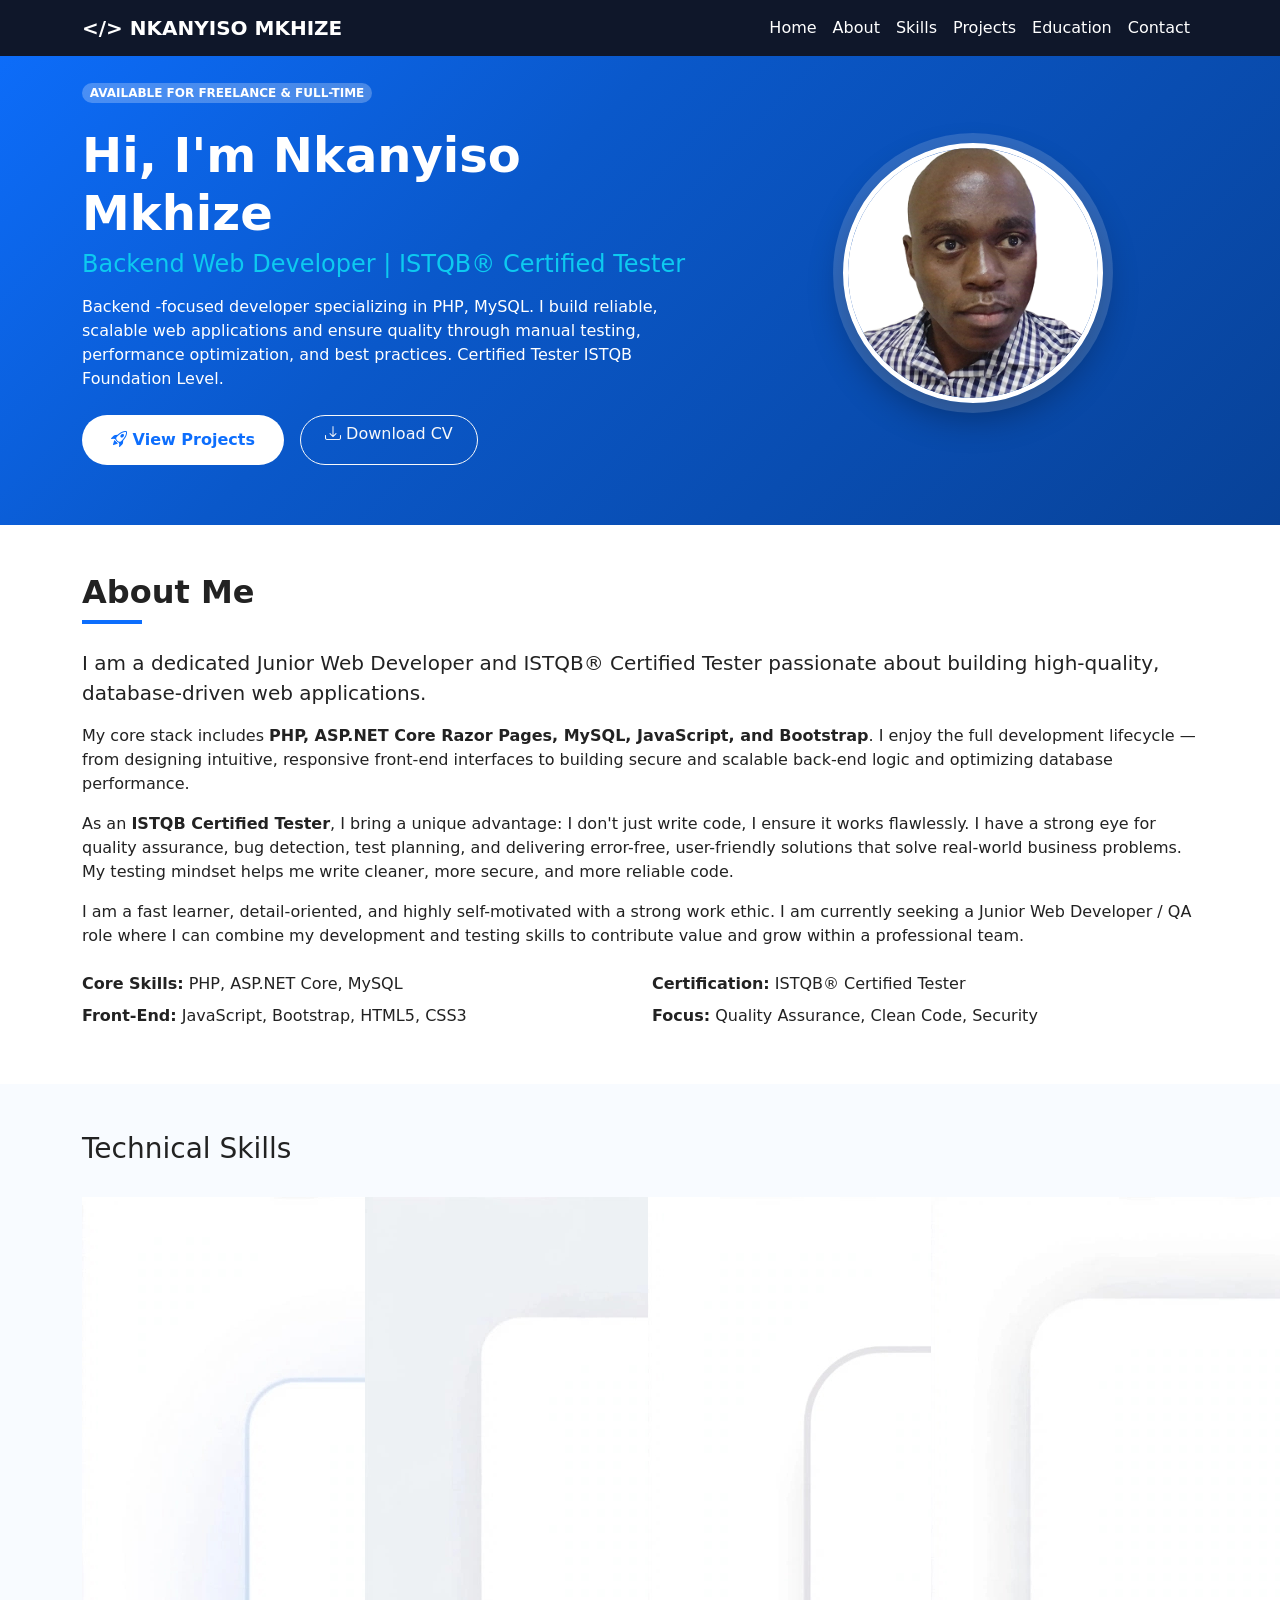
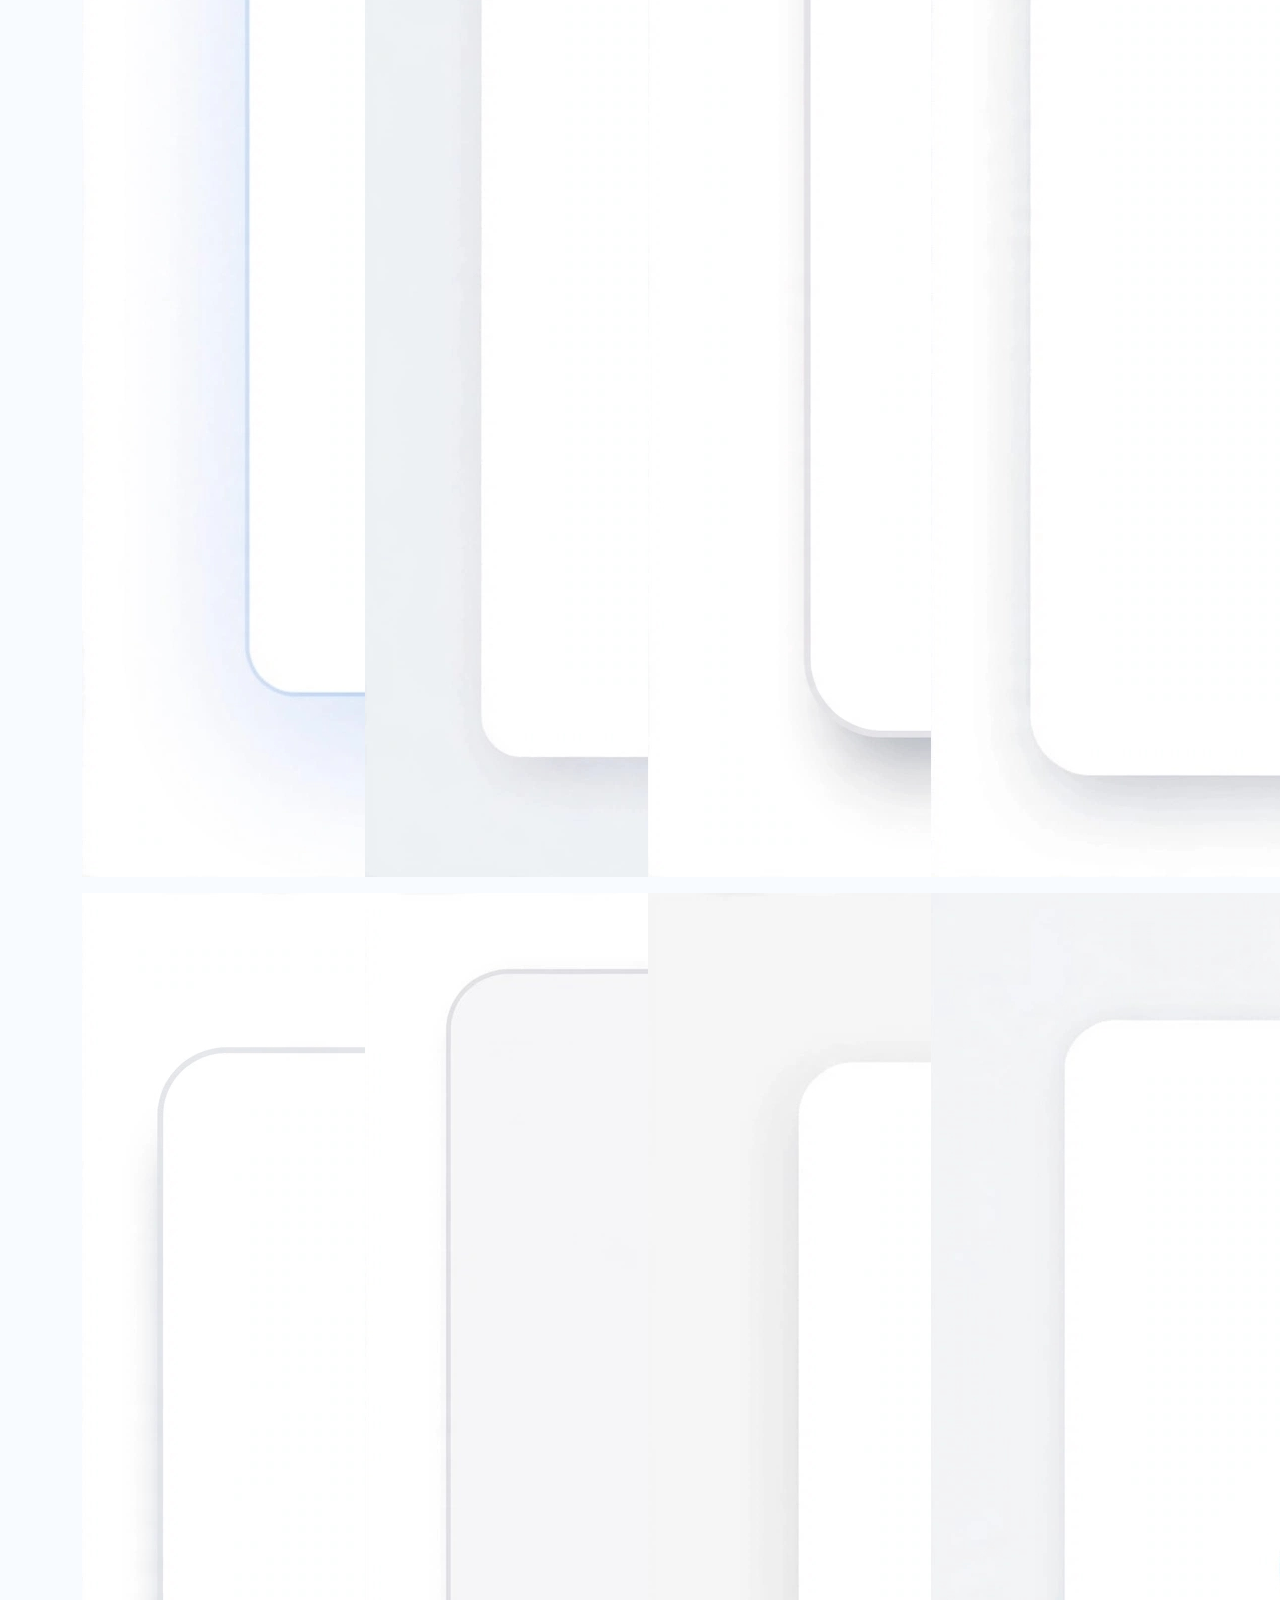
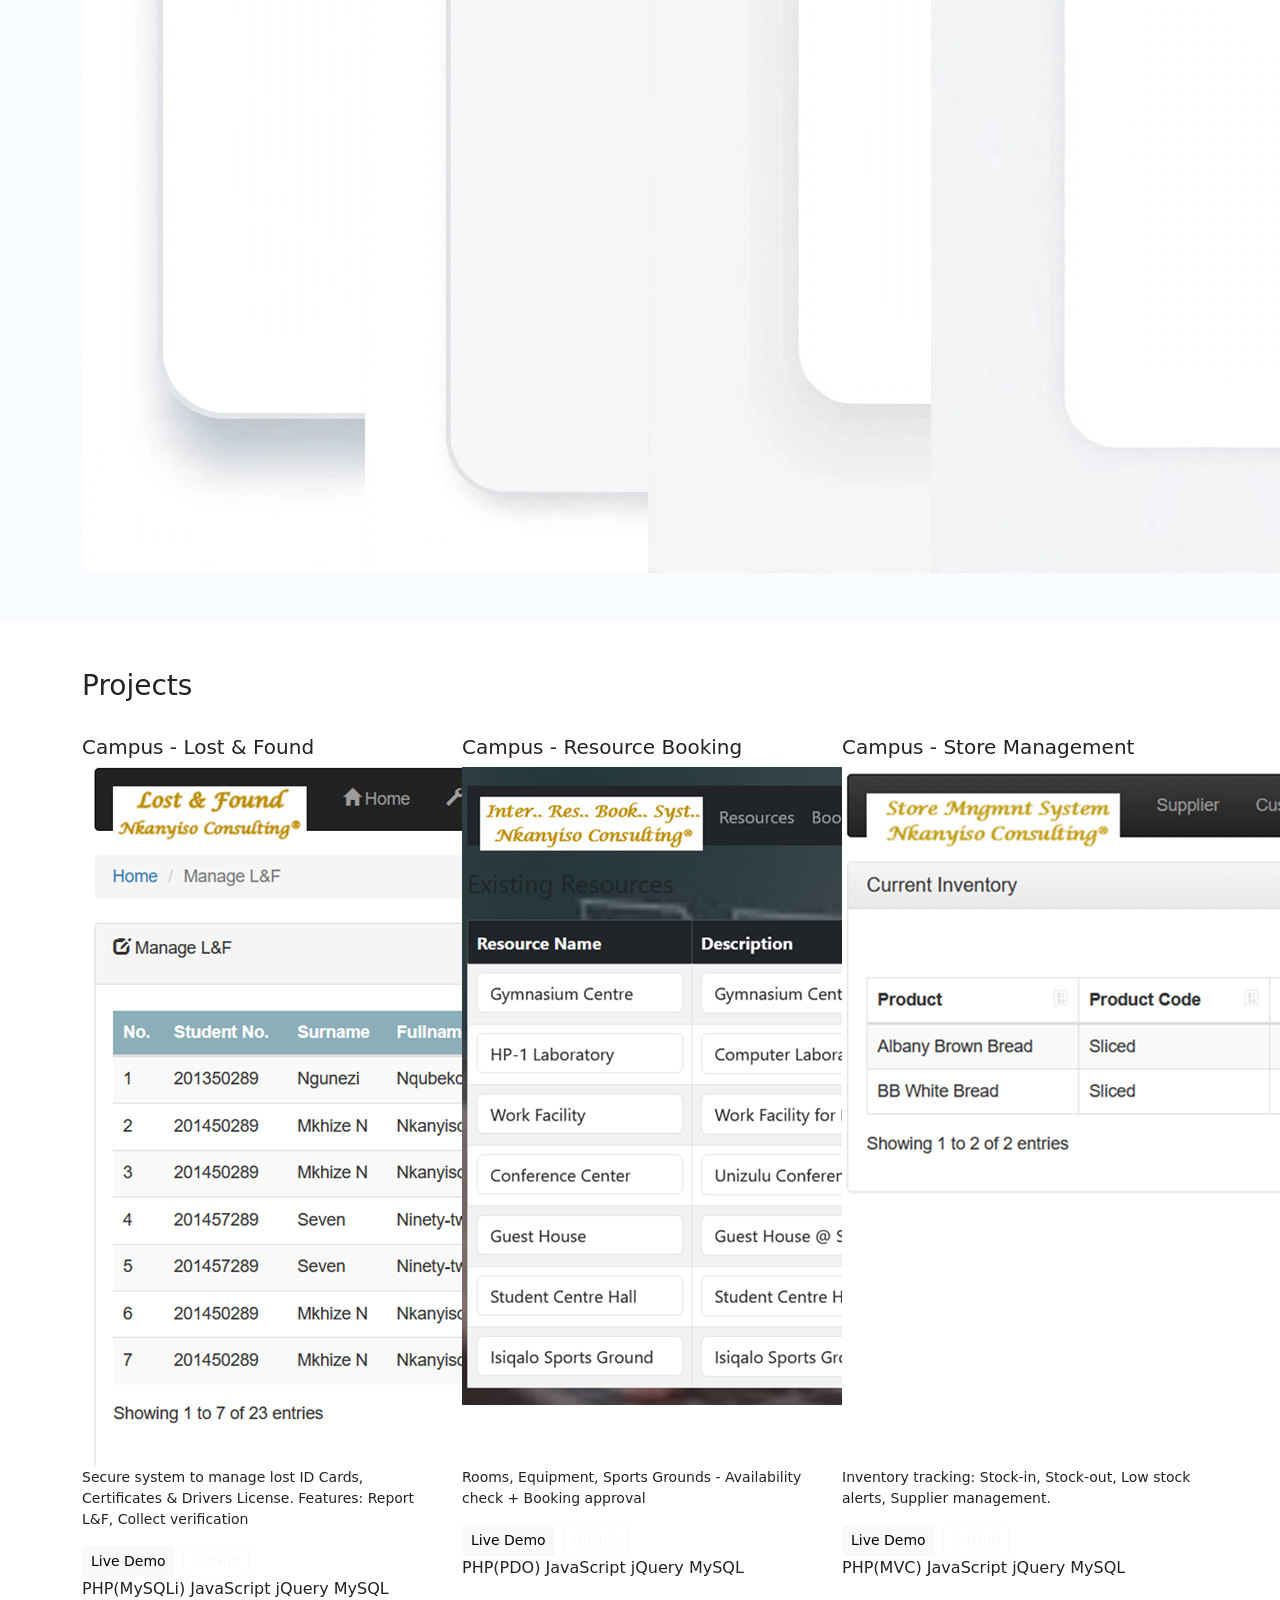
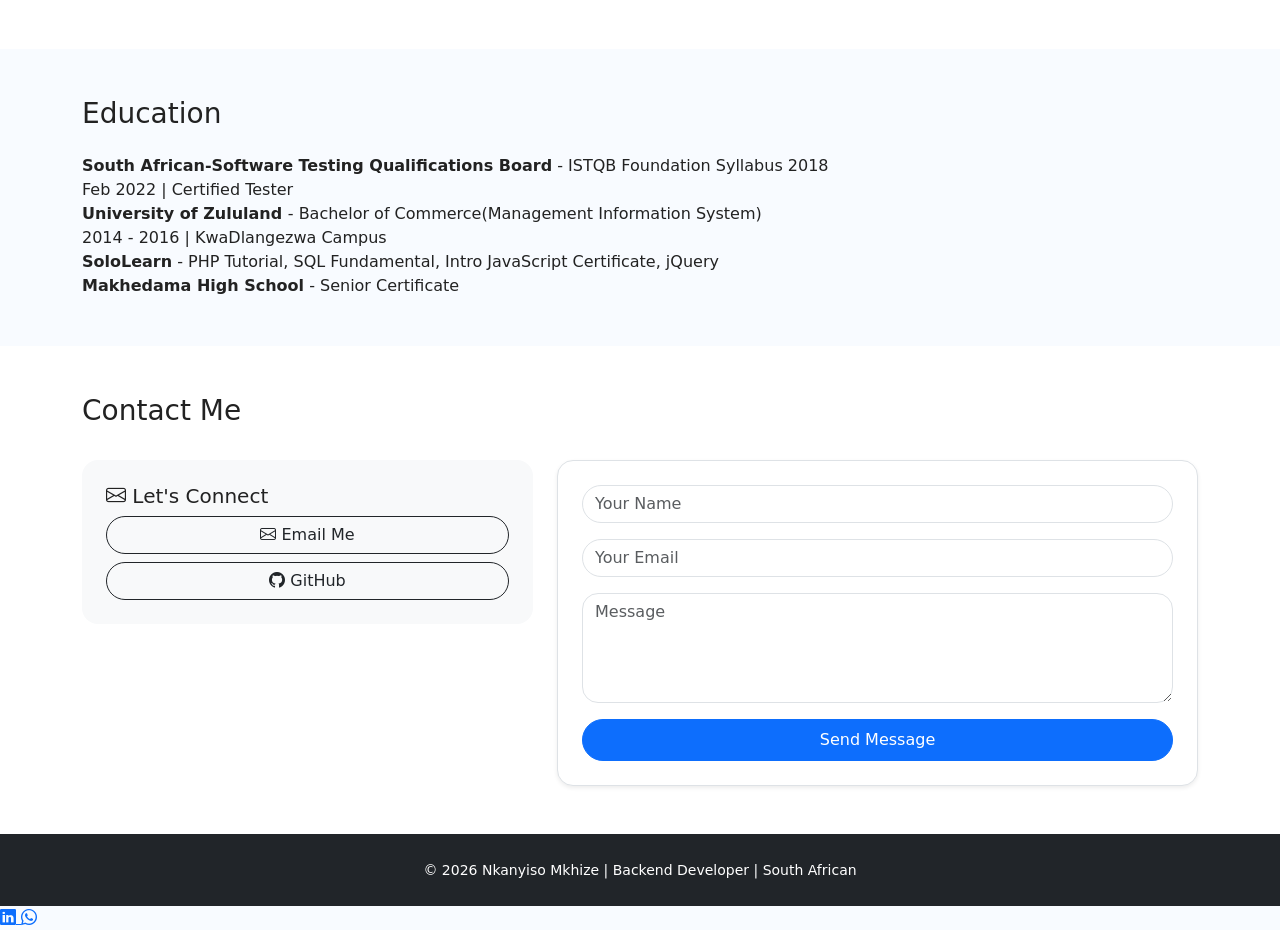
<file: index.html>
<!DOCTYPE html>
<html lang="en">
<head>
<head>
  <meta charset="UTF-8">
  <meta name="viewport" content="width=device-width, initial-scale=1.0">
  <title>Nkanyiso Mkhize | Backend Web Developer | ISTQB® Certified Tester</title>
  <link href="https://cdn.jsdelivr.net/npm/bootstrap@5.3.3/dist/css/bootstrap.min.css" rel="stylesheet">
  <link rel="stylesheet" href="https://cdn.jsdelivr.net/npm/bootstrap-icons@1.11.3/font/bootstrap-icons.css">
  <link href="assets/css/style_index.css" rel="stylesheet">
</head>
<body>
	<!-- Google tag (gtag.js) --> <script async src="https://www.googletagmanager.com/gtag/js?id=G-KK8BMJY1P8"></script> <script> window.dataLayer = window.dataLayer || []; function gtag(){dataLayer.push(arguments);} gtag('js', new Date()); gtag('config', 'G-KK8BMJY1P8'); </script>

<nav class="navbar navbar-expand-lg navbar-dark fixed-top" style="background:#0f172a;">
  <div class="container">
    <a class="navbar-brand fw-bold" href="#">&lt;/&gt; NKANYISO MKHIZE</a>
   
    <!-- THIS BUTTON WAS MISSING -->
    <button class="navbar-toggler" type="button" data-bs-toggle="collapse" data-bs-target="#navbarNav">
      <span class="navbar-toggler-icon"></span>
    </button>

    <div class="collapse navbar-collapse" id="navbarNav">
      <ul class="navbar-nav ms-auto">
        <li class="nav-item"><a class="nav-link text-white" href="#">Home</a></li>
        <li class="nav-item"><a class="nav-link text-white" href="#about">About</a></li>
        <li class="nav-item"><a class="nav-link text-white" href="#skills">Skills</a></li>
        <li class="nav-item"><a class="nav-link text-white" href="#projects">Projects</a></li>
        <li class="nav-item"><a class="nav-link text-white" href="#education">Education</a></li>
        <li class="nav-item"><a class="nav-link text-white" href="#contact">Contact</a></li>
      </ul>
    </div>
  </div>
</nav>

<section class="hero">
  <div class="container">
    <div class="row align-items-center">
      <div class="col-lg-7">
        <span class="badge bg-white bg-opacity-25 rounded-pill mb-3">  AVAILABLE FOR FREELANCE & FULL-TIME</span>
        <h1 class="fw-bold display-5 mt-2">Hi, I'm Nkanyiso Mkhize</h1>
        <h4 class="text-info fw-light">Backend Web Developer | ISTQB® Certified Tester</h4>
        	<p class="mt-3">
		Backend -focused developer specializing in PHP, MySQL. I build reliable, scalable web applications and ensure quality through manual testing, 
		performance optimization, and best practices. Certified Tester ISTQB Foundation Level.
		</p>
        <div class="mt-4 d-flex gap-3">
          <a href="#projects" class="btn btn-white"><i class="bi bi-rocket-takeoff"></i> View Projects</a>
          <a href="assets/uploads/Curriculum Vitae of Mkhize Nkanyiso.pdf" target="_blank" class="btn btn-outline-light rounded-pill px-4" download>
		  <i class="bi bi-download"></i> Download CV</a>
        </div>
      </div>
      <div class="col-lg-5 text-center mt-5 mt-lg-0">
        <img src="assets/image/Nkanyiso_M.png?w=400&h=400&fit=crop&crop=face" class="hero-img" alt="Nkanyiso">
      </div>
    </div>
  </div>
</section>

<section id="about" class="py-5 bg-white">
  <div class="container">
    <h2 class="fw-bold">About Me</h2>
    <div class="blue-line mb-4" style="width:60px; height:4px; background:#0d6efd;"></div>

    <p class="lead">
      I am a dedicated Junior Web Developer and ISTQB® Certified Tester passionate about building high-quality, database-driven web applications.
    </p>

    <p>
      My core stack includes <strong>PHP, ASP.NET Core Razor Pages, MySQL, JavaScript, and Bootstrap</strong>.
      I enjoy the full development lifecycle — from designing intuitive, responsive front-end interfaces to building
      secure and scalable back-end logic and optimizing database performance.
    </p>

    <p>
      As an <strong>ISTQB Certified Tester</strong>, I bring a unique advantage: I don't just write code, I ensure it works flawlessly.
      I have a strong eye for quality assurance, bug detection, test planning, and delivering error-free, user-friendly solutions
      that solve real-world business problems. My testing mindset helps me write cleaner, more secure, and more reliable code.
    </p>

    <p>
      I am a fast learner, detail-oriented, and highly self-motivated with a strong work ethic. I am currently seeking a
      Junior Web Developer / QA role where I can combine my development and testing skills to contribute value and grow
      within a professional team.
    </p>

    <div class="row mt-4">
      <div class="col-md-6 mb-2"><strong>Core Skills:</strong> PHP, ASP.NET Core, MySQL</div>
      <div class="col-md-6 mb-2"><strong>Certification:</strong> ISTQB® Certified Tester</div>
      <div class="col-md-6 mb-2"><strong>Front-End:</strong> JavaScript, Bootstrap, HTML5, CSS3</div>
      <div class="col-md-6 mb-2"><strong>Focus:</strong> Quality Assurance, Clean Code, Security</div>
    </div>
  </div>
</section>

<section id="skills" class="py-5">
	<div class="container">
		<h3 class="section-title">Technical Skills</h3>
			<div class="row g-3 mt-3">

				<div class="col-6 col-md-3">
					<div class="skill-card">
						<img src="assets/image/skills_set_1.jpg" alt="">
					</div>
				</div>
				<div class="col-6 col-md-3">
					<div class="skill-card">
						<img src="assets/image/skills_set_2.jpg" alt="">
					</div>
				</div>
				<div class="col-6 col-md-3">
					<div class="skill-card">
						<img src="assets/image/skills_set_3.jpg" alt="">
					</div>
				</div>
				<div class="col-6 col-md-3">
					<div class="skill-card">
						<img src="assets/image/skills_set_4.jpg" alt="">
					</div>
				</div>
				<div class="col-6 col-md-3">
					<div class="skill-card">
						<img src="assets/image/skills_set_5.jpg" alt="">
					</div>
				</div>
				<div class="col-6 col-md-3">
					<div class="skill-card">
						<img src="assets/image/skills_set_6.jpg" alt="">
					</div>
				</div>
				<div class="col-6 col-md-3">
					<div class="skill-card">
						<img src="assets/image/skills_set_7.jpg" alt="">
					</div>
				</div>
				<div class="col-6 col-md-3">
					<div class="skill-card">
						<img src="assets/image/skills_set_8.jpg" alt="">
					</div>
				</div>
			</div>
	</div>
</section>

<section id="projects" class="py-5 bg-white">
<div class="container">
	<h3 class="section-title">Projects</h3>

	<div class="row g-4 mt-2">

	<div class="col-md-4">
	  <div class="project-card">
		<h5>Campus - Lost & Found</h5>
		<div class="flip-box">
		  <div class="flip-inner">
			<div class="flip-front">
			  <img src="assets/uploads/lost_found.png" alt="Campus Resource Booking" class="project-img">
			</div>
			<div class="flip-back">
			  <p class="small mb-3">Secure system to manage lost ID Cards, Certificates & Drivers License. Features: Report L&F, Collect verification </p>
			  <div class="d-flex gap-2">
				<a href="https://lostandfound.byethost4.com/" target="_blank" class="btn btn-light btn-sm">Live Demo</a>
				<a href="https://github.com/nkanyisom20/booksystem" target="_blank" class="btn btn-outline-light btn-sm">GitHub</a>
			  </div>
			</div>
		  </div>
		</div>
		<span class="badge-tech">PHP(MySQLi)</span>
		<span class="badge-tech">JavaScript</span>
		<span class="badge-tech">jQuery</span>
		<span class="badge-tech">MySQL</span>
	  </div>
	</div>

	<div class="col-md-4">
	  <div class="project-card">
		<h5>Campus - Resource Booking</h5>
		<div class="flip-box">
		  <div class="flip-inner">
			<div class="flip-front">
			  <img src="assets/uploads/int_com_res_book.png" alt="Campus Resource Booking" class="project-img">
			</div>
			<div class="flip-back">
			  <p class="small mb-3">Rooms, Equipment, Sports Grounds - Availability check + Booking approval</p>
			  <div class="d-flex gap-2">
				<a href="https://booksystem.byethost11.com/" target="_blank" class="btn btn-light btn-sm">Live Demo</a>
				<a href="https://github.com/nkanyisom20/booksystem" target="_blank" class="btn btn-outline-light btn-sm">GitHub</a>
			  </div>
			</div>
		  </div>
		</div>
		<span class="badge-tech">PHP(PDO)</span>
		<span class="badge-tech">JavaScript</span>
		<span class="badge-tech">jQuery</span>
		<span class="badge-tech">MySQL</span>
	  </div>
	</div>
	
	<div class="col-md-4">
	  <div class="project-card">
		<h5>Campus - Store Management</h5>
		<div class="flip-box">
		  <div class="flip-inner">
			<div class="flip-front">
			  <img src="assets/uploads/store_management.png" alt="Campus Resource Booking" class="project-img">
			</div>
			<div class="flip-back">
			  <p class="small mb-3">Inventory tracking: Stock-in, Stock-out, Low stock alerts, Supplier management.</p>
			  <div class="d-flex gap-2">
				<a href="http://storemanagement.byethost7.com/" target="_blank" class="btn btn-light btn-sm">Live Demo</a>
				<a href="https://github.com/nkanyisom20/booksystem" target="_blank" class="btn btn-outline-light btn-sm">GitHub</a>
			  </div>
			</div>
		  </div>
		</div>
		<span class="badge-tech">PHP(MVC)</span>
		<span class="badge-tech">JavaScript</span>
		<span class="badge-tech">jQuery</span>
		<span class="badge-tech">MySQL</span>
	  </div>
	</div>
	
</div>
</div>
</section>

<section id="education" class="py-5">
	<div class="container">
		<h3 class="section-title">Education</h3>
		<div class="mt-4 col-lg-12">
			<div class="timeline-card">
				<strong>South African-Software Testing Qualifications Board</strong> - ISTQB Foundation Syllabus 2018 <br> Feb 2022 | Certified Tester
			</div>
			<div class="timeline-card">
				<strong>University of Zululand </strong> - Bachelor of Commerce(Management Information System)<br>2014 - 2016 | KwaDlangezwa Campus
			</div>
			<div class="timeline-card">
				<strong>SoloLearn</strong> - PHP Tutorial, SQL Fundamental, Intro JavaScript Certificate, jQuery
			</div>
			<div class="timeline-card">
				<strong>Makhedama High School</strong> - Senior Certificate
			</div>
		</div>
	</div>
</section>

<section id="contact" class="py-5 bg-white">
<div class="container">
	<h3 class="section-title">Contact Me</h3>
	<div class="row g-4 mt-2">

		<div class="col-md-5">
			<div class="p-4 bg-light rounded-4"><h5>
				<i class="bi bi-envelope"></i> Let's Connect</h5>
				<a href="mailto:mnkanyiso30@gmail.com" class="btn btn-outline-dark w-100 rounded-pill"><i class="bi bi-envelope"></i> Email Me</a>
				<a href="https://github.com/nkanyisom20" target="_blank" class="btn btn-outline-dark w-100 rounded-pill mt-2"><i class="bi bi-github"></i> GitHub</a>
			</div>
		</div>

		<div class="col-md-7">
			<form class="p-4 border rounded-4 shadow-sm bg-white" action="https://formsubmit.co/mnkanyiso30@gmail.com" method="POST">

				<input type="text" name="name" class="form-control rounded-pill mb-3" placeholder="Your Name">

				<input type="email" name="email" class="form-control rounded-pill mb-3" placeholder="Your Email">

				<textarea name="message" class="form-control rounded-4 mb-3" rows="4" placeholder="Message"></textarea>
				
				<!-- stops spam -->
  				<input type="hidden" name="_captcha" value="false">

  				<!-- email subject -->
  				<input type="hidden" name="_subject" value="New portfolio message from Nkanyiso.dev">

  				<!-- redirect after send - create a thanks.html page -->
				<input type="hidden" name="_next" value="https://nkanyisom20.github.io/portfolio/thanks.html">

				<button type="submit" class="btn btn-primary w-100 rounded-pill py-2">Send Message</button>
			</form>
		</div>
	</div>	
</div>
</section>

<footer class="py-4 bg-dark text-white text-center">
	<small>  © 2026 Nkanyiso Mkhize | Backend Developer | South African</small>
</footer>

<!-- FLOATING BUTTONS - EDIT YOUR LINKS HERE -->

<a href="https://www.linkedin.com/in/nkanyiso-mkhize-16a75430a/" target="_blank" class="float-btn li-float" title="My LinkedIn">
  <i class="bi bi-linkedin"></i>
</a>

<a href="https://wa.me/+27718407522?text=Hi%20Nkanyiso%20-%20I%20saw%20your%20portfolio!" target="_blank" class="float-btn wa-float" title="Chat on WhatsApp">
  <i class="bi bi-whatsapp"></i>
</a>
<script>
  document.querySelectorAll('.nav-link').forEach(link => {
    link.addEventListener('click', () => {
      const navbarCollapse = document.getElementById('navbarNav');
      const bsCollapse = new bootstrap.Collapse(navbarCollapse, {toggle: false});
      bsCollapse.hide();
    });
  });
</script>
<script src="https://cdn.jsdelivr.net/npm/bootstrap@5.3.3/dist/js/bootstrap.bundle.min.js" integrity="sha384-YvpcrYf0tY3lHB60NNkmXc5s9fDVZLESaAA55NDzOxhy9GkcIdslK1eN7N6jIeHz" crossorigin="anonymous"></script>
</body>
</html>
</file>
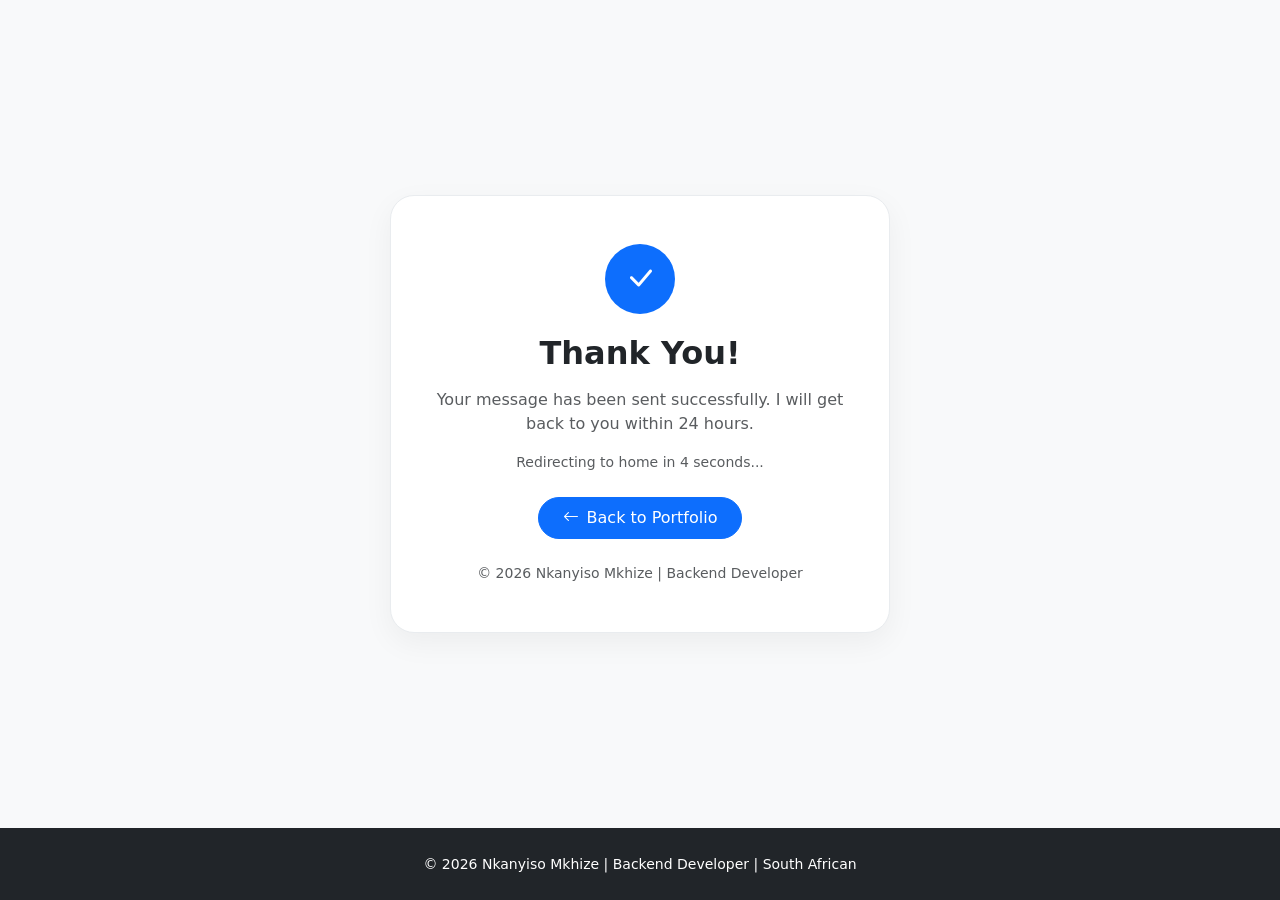
<file: thanks.html>
<!DOCTYPE html>
<html lang="en">
<head>
<head>
  <meta charset="UTF-8">
  <meta name="viewport" content="width=device-width, initial-scale=1.0">
  <title>Thank You | Nkanyiso Mkhize</title>
  <meta http-equiv="refresh" content="5; url=https://nkanyisom20.github.io/portfolio/">
  <link href="https://cdn.jsdelivr.net/npm/bootstrap@5.3.3/dist/css/bootstrap.min.css" rel="stylesheet">
  <link rel="stylesheet" href="https://cdn.jsdelivr.net/npm/bootstrap-icons@1.11.3/font/bootstrap-icons.css">
  <link href="assets/css/style_thanks.css" rel="stylesheet">
</head>


  
</head>
<body>

  <div class="container d-flex flex-grow-1 align-items-center justify-content-center py-5">
    <div class="thanks-box">
      <div class="check-icon">
        <i class="bi bi-check-lg"></i>
      </div>
      <h2 class="fw-bold">Thank You!</h2>
      <p class="text-muted mt-3">Your message has been sent successfully. I will get back to you within 24 hours.</p>
     
      <p class="small text-muted mt-3">Redirecting to home in <span id="countdown">5</span> seconds...</p>

      <a href="https://nkanyisom20.github.io/portfolio/index.html" class="btn btn-primary rounded-pill px-4 py-2 mt-2">
        <i class="bi bi-arrow-left me-2"></i>Back to Portfolio
      </a>

      <p class="small text-muted mt-4 mb-0">© 2026 Nkanyiso Mkhize | Backend Developer</p>
    </div>
  </div>

  <footer class="py-4 bg-dark text-white text-center">
    <small>© 2026 Nkanyiso Mkhize | Backend Developer | South African</small>
  </footer>

  <script>
    let seconds = 5;
    const el = document.getElementById('countdown');
    setInterval(() => {
      seconds--;
      if (seconds >= 0) el.textContent = seconds;
      if (seconds <= 0) window.location.href = "https://nkanyisom20.github.io/portfolio/index.html";
    }, 1000);
  </script>

</body>
</html>
</file>
<file: assets/css/style_index.css>
:root{
 --blue:#0d6efd;
 --dark:#0a192f;
}
body{
 font-family:'Segoe UI',system-ui,sans-serif;background:#f8fbff;color:#222;scroll-behavior:smooth;
}

.navbar{
 background:#0a192f;
}

.hero{
 background:linear-gradient(135deg,#0d6efd 0%,#0a58ca 40%,#084298 100%);
 color:#fff;
 padding:80px 0 60px;
}

.hero-img{
 width:260px;
 height:260px;
 object-fit:cover;
 border:5px solid #fff;
 border-radius:50%;
 box-shadow:0 0 0 10px rgba(255,255,255,.15),0 15px 35px rgba(0,0,0,.3);
}

.btn-white{
 background:#fff;
 color:var(--blue);
 font-weight:700;
 border-radius:30px;
 padding:12px 28px;
}

.section-title{
</file>
<file: assets/css/style_thanks.css>
body {
      min-height: 100vh;
      display: flex;
      flex-direction: column;
      background: #f8f9fa;
    }
    .thanks-box {
      max-width: 500px;
      margin: auto;
      text-align: center;
      background: white;
      padding: 3rem 2rem;
      border-radius: 24px;
      border: 1px solid #e9ecef;
      box-shadow: 0 10px 30px rgba(0,0,0,0.05);
    }
    .check-icon {
      width: 70px;
      height: 70px;
      background: #0d6efd;
      color: white;
      border-radius: 50%;
      display: flex;
      align-items: center;
      justify-content: center;
      font-size: 32px;
      margin: 0 auto 20px;
    }
</file>
